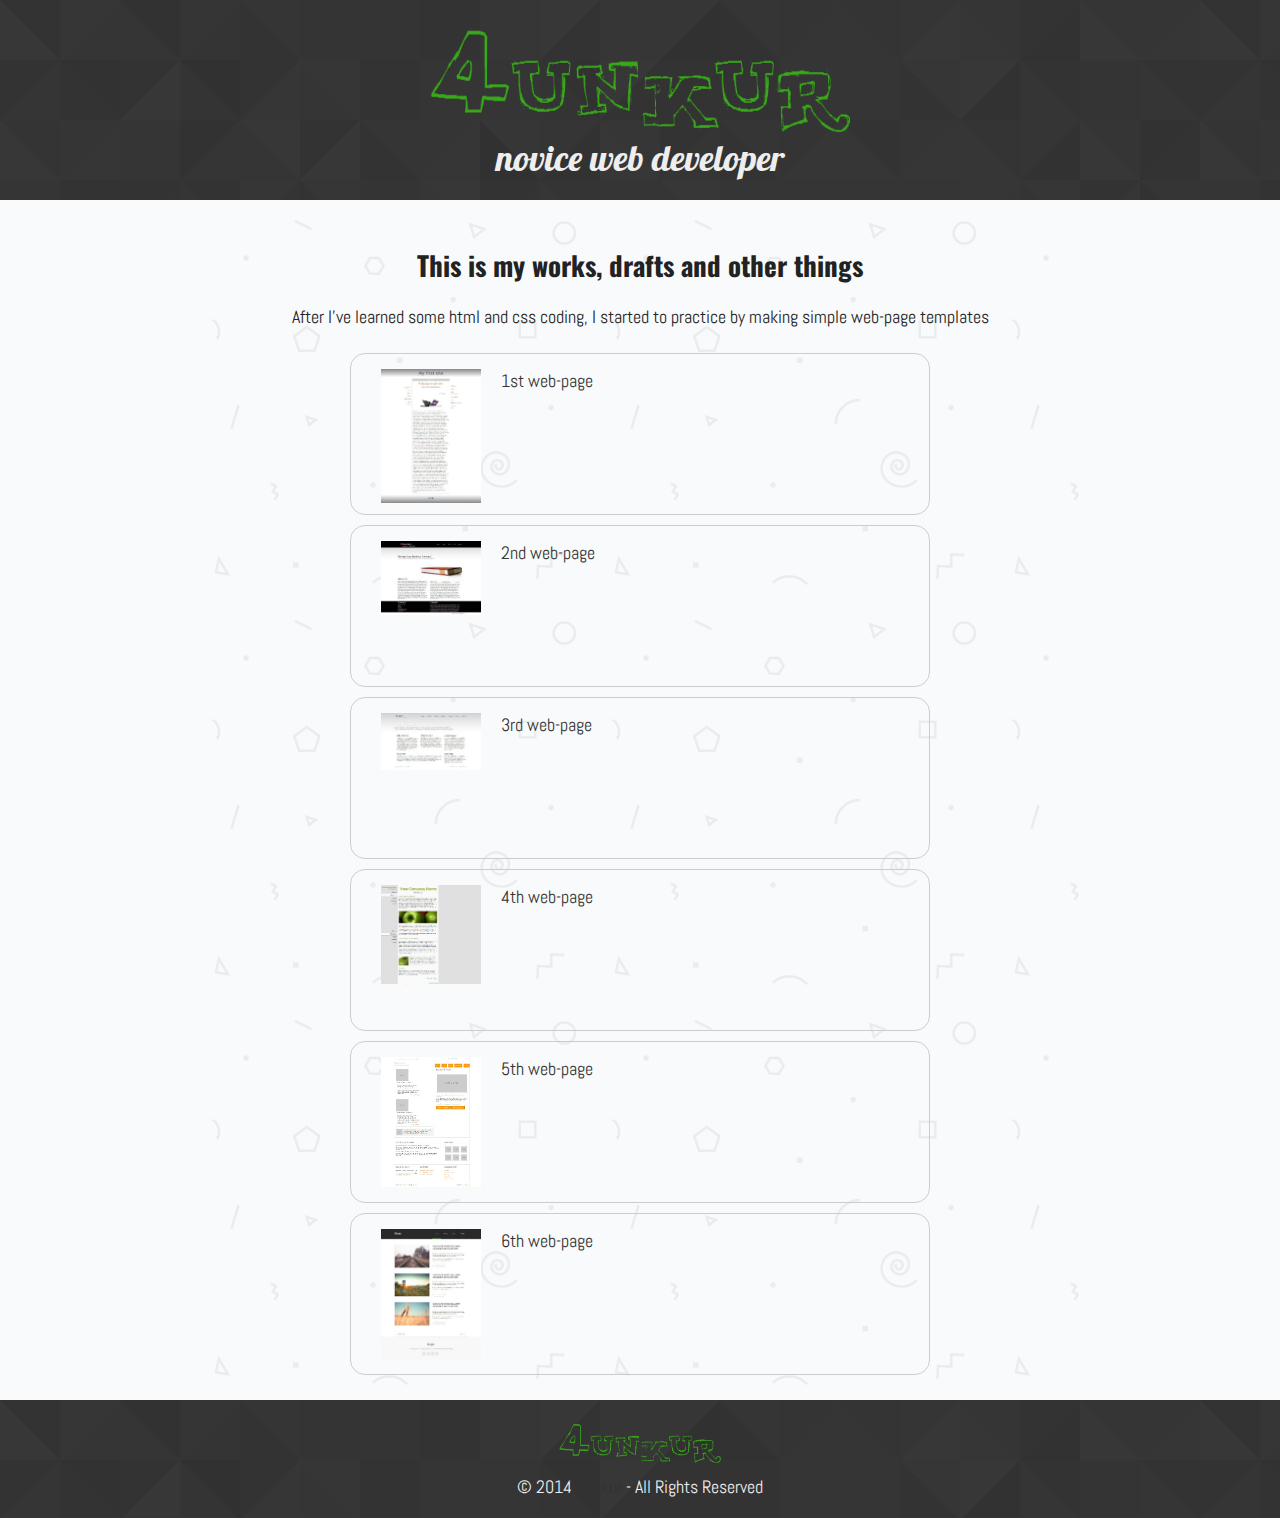
<file: index.html>
<!DOCTYPE html>
<html lang="en">
<head>
	<meta charset="UTF-8">
	<title>4unkur</title>
	<link rel="stylesheet" href="css/style.css">

	<link href='http://fonts.googleapis.com/css?family=Lobster' rel='stylesheet' type='text/css'>
	<link href='http://fonts.googleapis.com/css?family=Oswald' rel='stylesheet' type='text/css'>
	<link href='http://fonts.googleapis.com/css?family=Abel' rel='stylesheet' type='text/css'>
</head>
<body>
	
		<header>
			<a href="index.html"><img src="images/4unkur-logo.png" alt="4unkur" height="130" class="logo"></a>
			<h1 class="under-logo">novice web developer</h1>
		</header>

	<div id="wrap">	
		<h2 class="about">This is my works, drafts and other things</h2>

		<section class="html_css_psd">
			<p>After I've learned some html and css coding, I started to practice by making simple web-page templates</p>
			<ul class="list_of_works">
				<li><a href="1st-site/index.html" target="_blank"><img width="100" src="images/1st.jpg" alt="preview">1st web-page</a></li>
				<li><a href="2nd-site/index.html" target="_blank"><img width="100" src="images/2nd.jpg" alt="preview">2nd web-page</a></li>
				<li><a href="3rd-site/index.html" target="_blank"><img width="100" src="images/3rd.jpg" alt="preview">3rd web-page</a></li>
				<li><a href="4th-site/index.html" target="_blank"><img width="100" src="images/4th.jpg" alt="preview">4th web-page</a></li>
				<li><a href="5th-site/index.html" target="_blank"><img width="100" src="images/5th.jpg" alt="preview">5th web-page</a></li>
				<li><a href="6th-site/index.html" target="_blank"><img width="100" src="images/6th.jpg" alt="preview">6th web-page</a></li>
			</ul>
		</section>
	</div>
		<footer>
			<a href="index.html"><img src="images/4unkur-logo.png" alt="4unkur" height="50" class="logo"></a>

			<p class="copyright">&copy; 2014 <a href="index.html">4unkur</a> - All Rights Reserved</p>
		</footer>
	
</body>
</html>
</file>
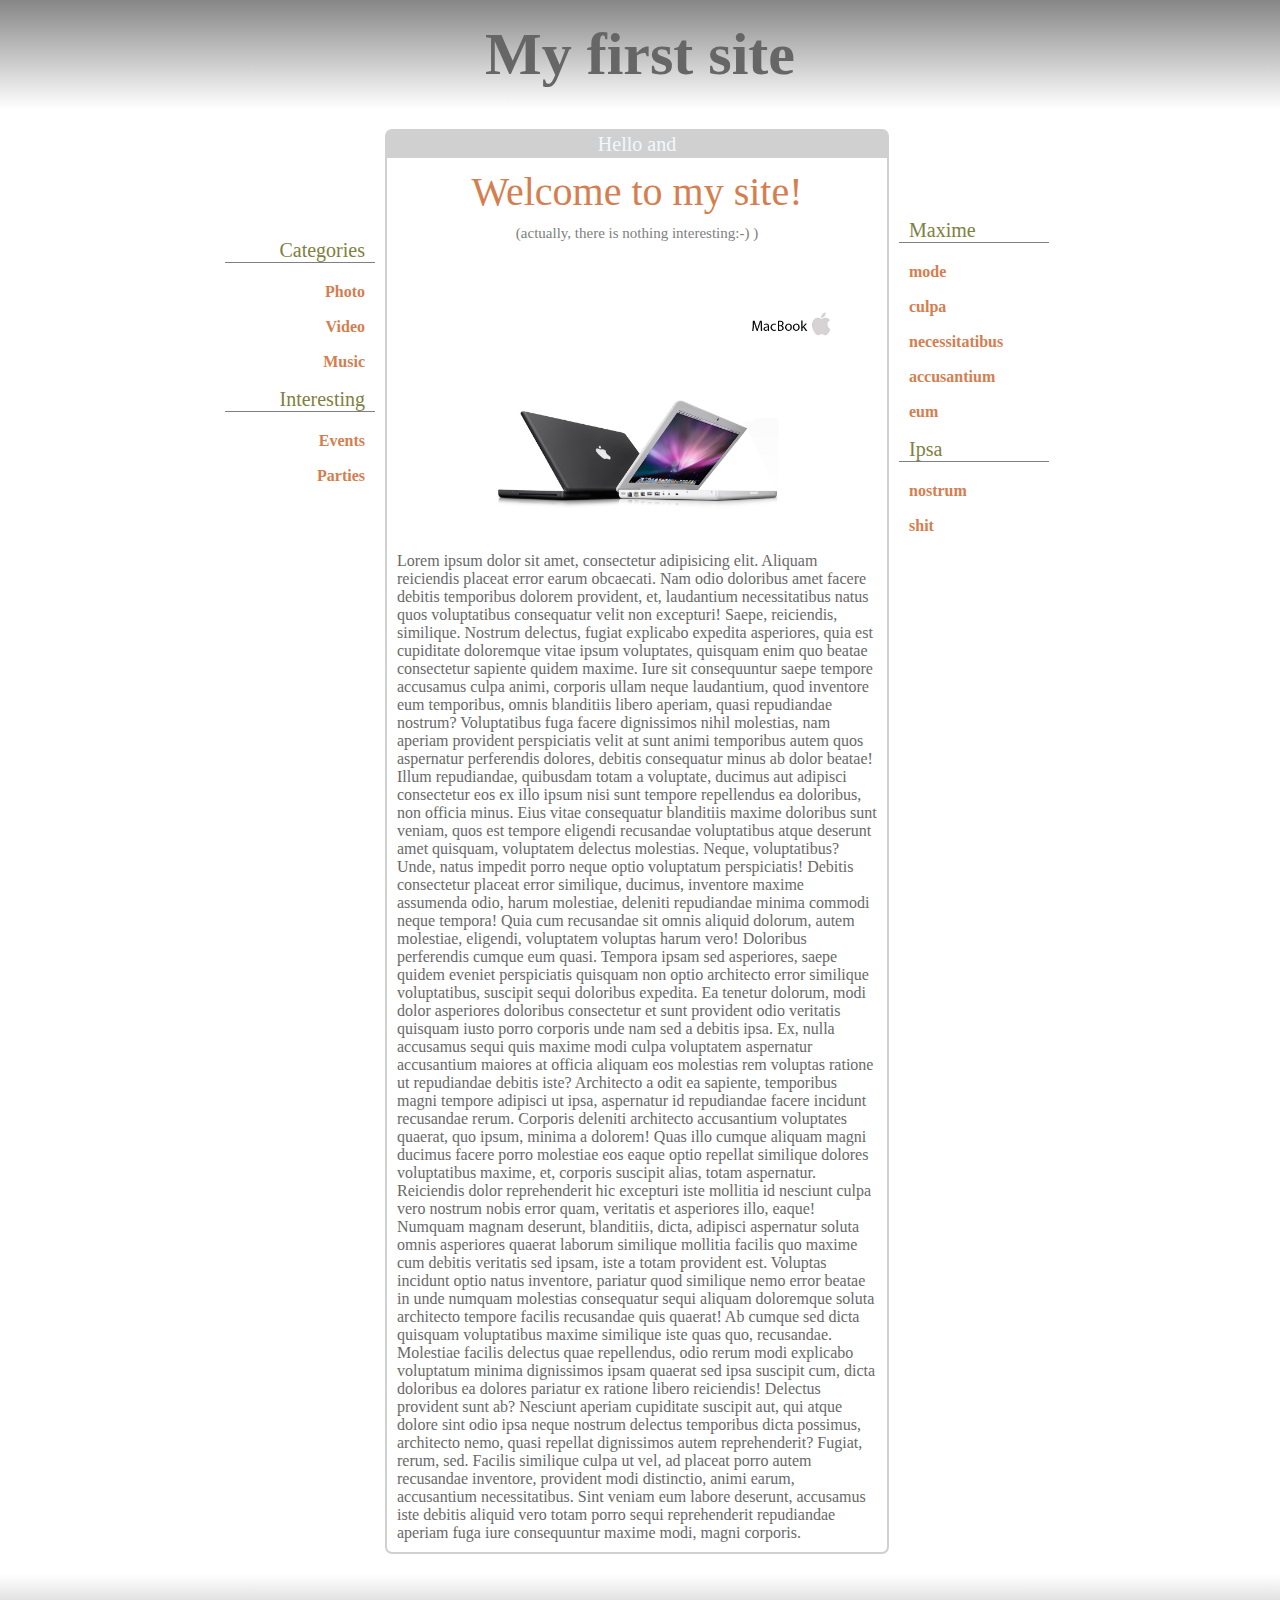
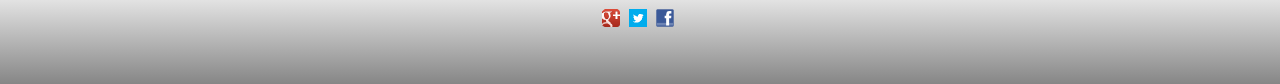
<file: 1st-site/index.html>
<!DOCTYPE html>
<html lang="en">
<head>
	<meta charset="UTF-8">
	<title>My First site</title>
	<link rel="stylesheet" href="css/style.css">
</head>
<body>
	<div class="header width">

		<div class="wrap-header">
			<div class="title">My first site</div>
		</div>
	</div>

	<div class="wrap">
		<div class="left-sidebar">
			<div class="h2 h-left">Categories</div>
			<a class="h3 h-left" href="#">Photo</a>
			<a class="h3 h-left" href="#">Video</a>
			<a class="h3 h-left" href="#">Music</a>
			<div class="h2 h-left">Interesting</div>
			<a class="h3 h-left" href="#">Events</a>
			<a class="h3 h-left" href="#">Parties</a>
		</div>
		<div class="container width">
			<div class="top-container">
				<div class="string">Hello and</div>
				<div class="h1">Welcome to my site!</div>
				<div class="grey string">(actually, there is nothing interesting:-) )</div>
			</div>
			<div class="image"></div>
			<div class="text">Lorem ipsum dolor sit amet, consectetur adipisicing elit. Aliquam reiciendis placeat error earum obcaecati. Nam odio doloribus amet facere debitis temporibus dolorem provident, et, laudantium necessitatibus natus quos voluptatibus consequatur velit non excepturi! Saepe, reiciendis, similique. Nostrum delectus, fugiat explicabo expedita asperiores, quia est cupiditate doloremque vitae ipsum voluptates, quisquam enim quo beatae consectetur sapiente quidem maxime. Iure sit consequuntur saepe tempore accusamus culpa animi, corporis ullam neque laudantium, quod inventore eum temporibus, omnis blanditiis libero aperiam, quasi repudiandae nostrum? Voluptatibus fuga facere dignissimos nihil molestias, nam aperiam provident perspiciatis velit at sunt animi temporibus autem quos aspernatur perferendis dolores, debitis consequatur minus ab dolor beatae! Illum repudiandae, quibusdam totam a voluptate, ducimus aut adipisci consectetur eos ex illo ipsum nisi sunt tempore repellendus ea doloribus, non officia minus. Eius vitae consequatur blanditiis maxime doloribus sunt veniam, quos est tempore eligendi recusandae voluptatibus atque deserunt amet quisquam, voluptatem delectus molestias. Neque, voluptatibus? Unde, natus impedit porro neque optio voluptatum perspiciatis! Debitis consectetur placeat error similique, ducimus, inventore maxime assumenda odio, harum molestiae, deleniti repudiandae minima commodi neque tempora! Quia cum recusandae sit omnis aliquid dolorum, autem molestiae, eligendi, voluptatem voluptas harum vero! Doloribus perferendis cumque eum quasi. Tempora ipsam sed asperiores, saepe quidem eveniet perspiciatis quisquam non optio architecto error similique voluptatibus, suscipit sequi doloribus expedita. Ea tenetur dolorum, modi dolor asperiores doloribus consectetur et sunt provident odio veritatis quisquam iusto porro corporis unde nam sed a debitis ipsa. Ex, nulla accusamus sequi quis maxime modi culpa voluptatem aspernatur accusantium maiores at officia aliquam eos molestias rem voluptas ratione ut repudiandae debitis iste? Architecto a odit ea sapiente, temporibus magni tempore adipisci ut ipsa, aspernatur id repudiandae facere incidunt recusandae rerum. Corporis deleniti architecto accusantium voluptates quaerat, quo ipsum, minima a dolorem! Quas illo cumque aliquam magni ducimus facere porro molestiae eos eaque optio repellat similique dolores voluptatibus maxime, et, corporis suscipit alias, totam aspernatur. Reiciendis dolor reprehenderit hic excepturi iste mollitia id nesciunt culpa vero nostrum nobis error quam, veritatis et asperiores illo, eaque! Numquam magnam deserunt, blanditiis, dicta, adipisci aspernatur soluta omnis asperiores quaerat laborum similique mollitia facilis quo maxime cum debitis veritatis sed ipsam, iste a totam provident est. Voluptas incidunt optio natus inventore, pariatur quod similique nemo error beatae in unde numquam molestias consequatur sequi aliquam doloremque soluta architecto tempore facilis recusandae quis quaerat! Ab cumque sed dicta quisquam voluptatibus maxime similique iste quas quo, recusandae. Molestiae facilis delectus quae repellendus, odio rerum modi explicabo voluptatum minima dignissimos ipsam quaerat sed ipsa suscipit cum, dicta doloribus ea dolores pariatur ex ratione libero reiciendis! Delectus provident sunt ab? Nesciunt aperiam cupiditate suscipit aut, qui atque dolore sint odio ipsa neque nostrum delectus temporibus  dicta possimus, architecto nemo, quasi repellat dignissimos autem reprehenderit? Fugiat, rerum, sed. Facilis similique culpa ut vel, ad placeat porro autem recusandae inventore, provident modi distinctio, animi earum, accusantium necessitatibus. Sint veniam eum labore deserunt, accusamus iste debitis aliquid vero totam porro sequi reprehenderit repudiandae aperiam fuga iure consequuntur maxime modi, magni corporis.</div>
		</div>
		<div class="right-sidebar">
			<div class="h2 h-left">Maxime</div>
			<a class="h3 h-right" href="#">mode</a>
			<a class="h3 h-right" href="#">culpa</a>
			<a class="h3 h-right" href="#">necessitatibus</a>
			<a class="h3 h-right" href="#">accusantium</a>
			<a class="h3 h-right" href="#">eum</a>
			<div class="h2 h-left">Ipsa</div>
			<a class="h3 h-right" href="#">nostrum</a>
			<a class="h3 h-right" href="#">shit</a>
		</div>
	</div>

	<div class="footer width">
		<div class="social">
			<a target="_blank" href="http://plus.google.com" class="gplus-18"></a>
			<a target="_blank" href="http://twitter.com" class="twitter_18"></a>
			<a target="_blank" href="http://facebook.com" class="F_icon18"></a>
		</div>
	</div>
</body>
</html>
</file>
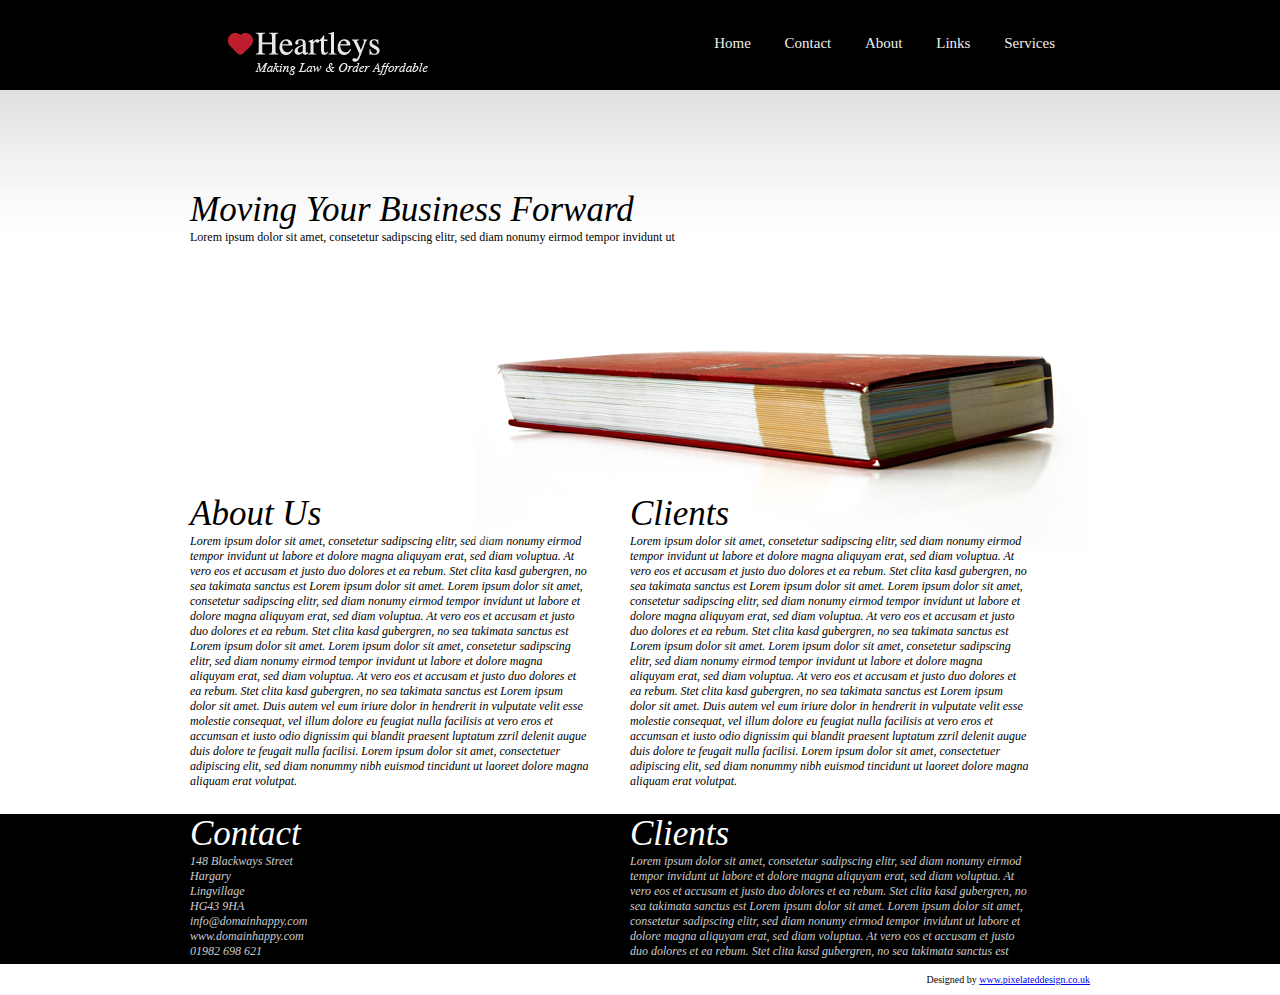
<file: 2nd-site/index.html>
<!DOCTYPE html>
<html lang="en">
<head>
	<meta charset="UTF-8">
	<title>2nd site</title>
	<link rel="stylesheet" href="css/style.css">
</head>
<body>


	<div id="header">

			<div class="wrap">
				<div class="header-left">
				</div><!-- end header-left -->
				<div class="header-right">
					<ul>
						<li><a href="#">Home</a></li>
						<li><a href="#">Contact</a></li>
						<li><a href="#">About</a></li>
						<li><a href="#">Links</a></li>
						<li><a href="#">Services</a></li>
					</ul>
				</div><!-- end  header-right -->
			</div>
			
	</div><!--end header-->
	
	
	
	<div id="container">
	
		<div class="wrap">
			<h1 class="container-title">Moving Your Business Forward</h1>
			<p class="container-under-title">Lorem ipsum dolor sit amet, consetetur sadipscing elitr, sed diam nonumy eirmod tempor invidunt ut</p>
			<div class="image">
				<img src="images/Untitled-4.png" alt="book" width="615" height="225">
			</div>
			<div class="block block-left">
				<h1>About Us</h1>
				<p>Lorem ipsum dolor sit amet, consetetur sadipscing elitr, sed diam nonumy eirmod tempor invidunt ut labore et dolore magna aliquyam erat, sed diam voluptua. At vero eos et accusam et justo duo dolores et ea rebum. Stet clita kasd gubergren, no sea takimata sanctus est Lorem ipsum dolor sit amet. Lorem ipsum dolor sit amet, consetetur sadipscing elitr, sed diam nonumy eirmod tempor invidunt ut labore et dolore magna aliquyam erat, sed diam voluptua. At vero eos et accusam et justo duo dolores et ea rebum. Stet clita kasd gubergren, no sea takimata sanctus est Lorem ipsum dolor sit amet. Lorem ipsum dolor sit amet, consetetur sadipscing elitr, sed diam nonumy eirmod tempor invidunt ut labore et dolore magna aliquyam erat, sed diam voluptua. At vero eos et accusam et justo duo dolores et ea rebum. Stet clita kasd gubergren, no sea takimata sanctus est Lorem ipsum dolor sit amet. Duis autem vel eum iriure dolor in hendrerit in vulputate velit esse molestie consequat, vel illum dolore eu feugiat nulla facilisis at vero eros et accumsan et iusto odio dignissim qui blandit praesent luptatum zzril delenit augue duis dolore te feugait nulla facilisi. Lorem ipsum dolor sit amet, consectetuer adipiscing elit, sed diam nonummy nibh euismod tincidunt ut laoreet dolore magna aliquam erat volutpat.</p>
			</div><!-- end block-left -->
			<div class="block block-right">
				<h1>Clients</h1>
				<p>Lorem ipsum dolor sit amet, consetetur sadipscing elitr, sed diam nonumy eirmod tempor invidunt ut labore et dolore magna aliquyam erat, sed diam voluptua. At vero eos et accusam et justo duo dolores et ea rebum. Stet clita kasd gubergren, no sea takimata sanctus est Lorem ipsum dolor sit amet. Lorem ipsum dolor sit amet, consetetur sadipscing elitr, sed diam nonumy eirmod tempor invidunt ut labore et dolore magna aliquyam erat, sed diam voluptua. At vero eos et accusam et justo duo dolores et ea rebum. Stet clita kasd gubergren, no sea takimata sanctus est Lorem ipsum dolor sit amet. Lorem ipsum dolor sit amet, consetetur sadipscing elitr, sed diam nonumy eirmod tempor invidunt ut labore et dolore magna aliquyam erat, sed diam voluptua. At vero eos et accusam et justo duo dolores et ea rebum. Stet clita kasd gubergren, no sea takimata sanctus est Lorem ipsum dolor sit amet. Duis autem vel eum iriure dolor in hendrerit in vulputate velit esse molestie consequat, vel illum dolore eu feugiat nulla facilisis at vero eros et accumsan et iusto odio dignissim qui blandit praesent luptatum zzril delenit augue duis dolore te feugait nulla facilisi. Lorem ipsum dolor sit amet, consectetuer adipiscing elit, sed diam nonummy nibh euismod tincidunt ut laoreet dolore magna aliquam erat volutpat.</p>
			</div><!-- end block-right -->
		</div>
	
	</div><!-- end  container -->
	
	
	
	<div id="footer">
	
		<div class="wrap">
			<div class="block block-left">
				<h1>Contact</h1>
				<p>148 Blackways Street<br>
				Hargary<br>
				Lingvillage<br>
				HG43 9HA <br>
				info@domainhappy.com<br>
				www.domainhappy.com<br>
				01982 698 621
				</p>
			</div>
			<div  class="block block-right">
				<h1>Clients</h1>
				<p>Lorem ipsum dolor sit amet, consetetur sadipscing elitr, sed diam nonumy eirmod tempor invidunt ut labore et dolore magna aliquyam erat, sed diam voluptua. At vero eos et accusam et justo duo dolores et ea rebum. Stet clita kasd gubergren, no sea takimata sanctus est Lorem ipsum dolor sit amet. Lorem ipsum dolor sit amet, consetetur sadipscing elitr, sed diam nonumy eirmod tempor invidunt ut labore et dolore magna aliquyam erat, sed diam voluptua. At vero eos et accusam et justo duo dolores et ea rebum. Stet clita kasd gubergren, no sea takimata sanctus est</p>
			</div>
		
		</div>
	
	</div><!-- end  footer -->
	<div class="author wrap">
			Designed by <a href="http://www.pixelateddesign.co.uk">www.pixelateddesign.co.uk</a>
		</div>


</body>
</html>
</file>
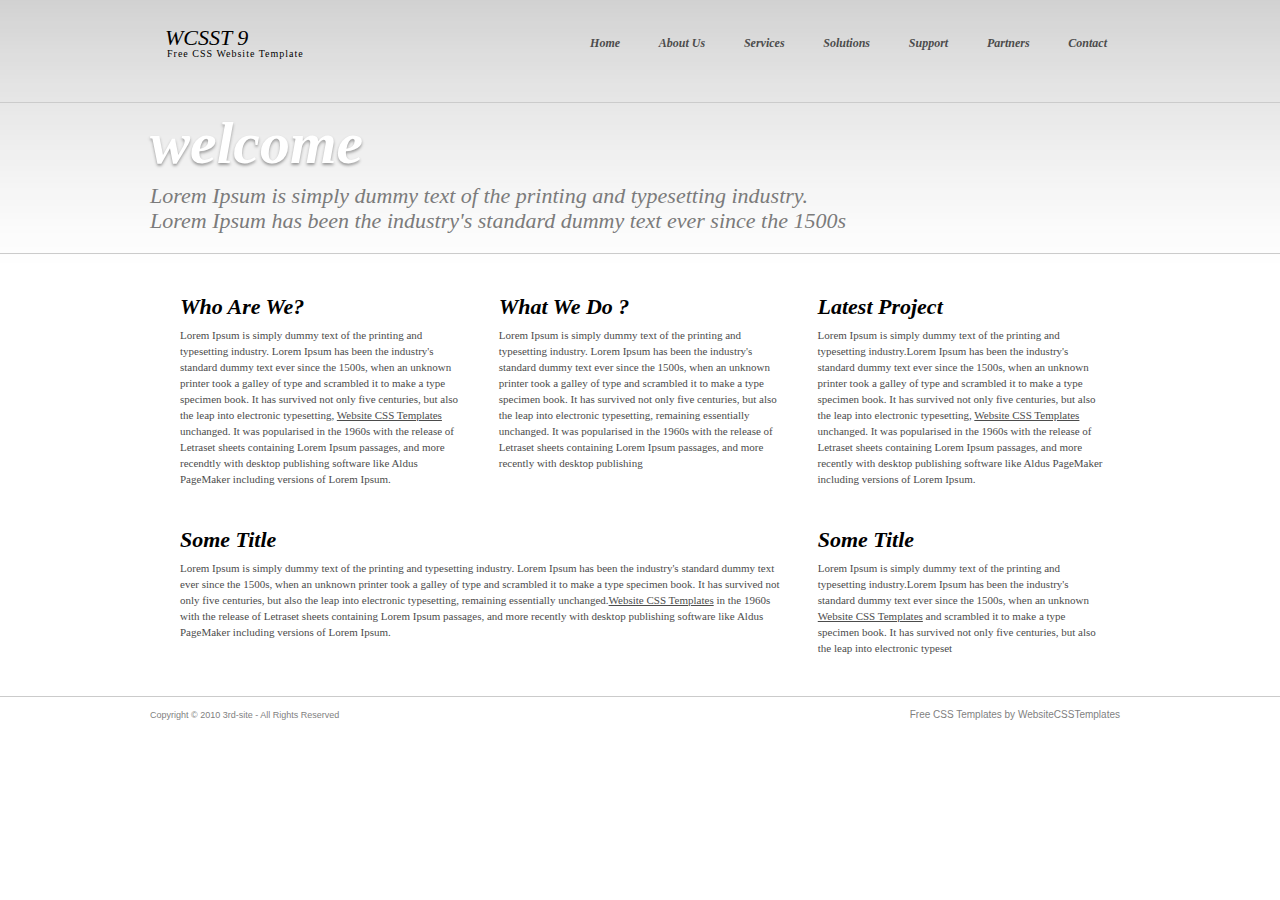
<file: 3rd-site/index.html>
<!DOCTYPE html>
<html lang="en">
<head>
	<meta charset="UTF-8">
	<title>3rd site</title>
	<link rel="stylesheet" href="css/style.css">
</head>
<body id="main">
	
		<header>
			<div class="wrap">
				<div class="logo">
					<h3><a href="index.html">WCSST 9</a></h3>
					<p>Free CSS Website Template
						</p>
				</div>
				<nav>
					<a href="index.html">Home</a>
					<a href="#">About Us</a>
					<a href="#">Services</a>
					<a href="#">Solutions</a>
					<a href="#">Support</a>
					<a href="#">Partners</a>
					<a href="#">Contact</a>
				</nav>
			</div>
		</header>
		
		
		<div class="heading">
			<div class="wrap">
				<h1>welcome</h1>
				<p>Lorem Ipsum is simply dummy text of the printing and typesetting industry. </p>
				<p>Lorem Ipsum has been the industry's standard dummy text ever since the 1500s</p>
			</div>
		</div>
		
		<div class="container">
			<div class="wrap">
				<section class="col col1">
					<h2>Who Are We?
						</h2>
					<p>Lorem Ipsum is simply dummy text of the printing and typesetting industry. Lorem Ipsum has been the industry's standard dummy text ever since the 1500s, when an unknown printer took a galley of type and scrambled it to make a type specimen book. It has survived not only five centuries, but also the leap into electronic typesetting, <a href="#">Website CSS Templates</a> unchanged. It was popularised in the 1960s with the release of Letraset sheets containing Lorem Ipsum passages, and more recendtly with desktop publishing software like Aldus PageMaker including versions of Lorem Ipsum.
						</p>
				</section>
				<section class="col col2">
					<h2>What We Do ?
						</h2>
					<p>Lorem Ipsum is simply dummy text of the printing and typesetting industry. Lorem Ipsum has been the industry's standard dummy text ever since the 1500s, when an unknown printer took a galley of type and scrambled it to make a type specimen book. It has survived not only five centuries, but also the leap into electronic typesetting, remaining essentially unchanged. It was popularised in the 1960s with the release of Letraset sheets containing Lorem Ipsum passages, and more recently with desktop publishing
						</p>
				</section>
				<section class="col col3">
					<h2>Latest Project</h2>
					<p>Lorem Ipsum is simply dummy text of the printing and typesetting industry.Lorem Ipsum has been the industry's standard dummy text ever since the 1500s, when an unknown printer took a galley of type and scrambled it to make a type specimen book. It has survived not only five centuries, but also the leap into electronic typesetting, <a href="#">Website CSS Templates</a> unchanged. It was popularised in the 1960s with the release of Letraset sheets containing Lorem Ipsum passages, and more recently with desktop publishing software like Aldus PageMaker including versions of Lorem Ipsum.</p>
				</section>
				<section class="col col4">
					<h2>Some Title</h2>
					<p>Lorem Ipsum is simply dummy text of the printing and typesetting industry. Lorem Ipsum has been the industry's standard dummy text ever since the 1500s, when an unknown printer took a galley of type and scrambled it to make a type specimen book. It has survived not only five centuries, but also the leap into electronic typesetting, remaining essentially unchanged.<a href="#">Website CSS Templates</a> in the 1960s with the release of Letraset sheets containing Lorem Ipsum passages, and more recently with desktop publishing software like Aldus PageMaker including versions of Lorem Ipsum.
						</p>
				</section>
				<section class="col col5">
					<h2>Some Title
						</h2>
					<p>Lorem Ipsum is simply dummy text of the printing and typesetting industry.Lorem Ipsum has been the industry's standard dummy text ever since the 1500s, when an unknown <a href="#">Website CSS Templates</a> and scrambled it to make a type specimen book. It has survived not only five centuries, but also the leap into electronic typeset
						</p>
				</section>
			</div>
		</div>
		<!-- end container -->
		
		<footer>
			<div class="wrap">
				<p class="copyright">Copyright © 2010 <a href="index.html">3rd-site</a> - All Rights Reserved</p>
				<p><a href="http://www.free-css.com/">Free CSS Templates</a> by <a href="http://www.websitecsstemplates.com/">WebsiteCSSTemplates</a></p>
			</div>
		</footer>
</body>
</html>
</file>
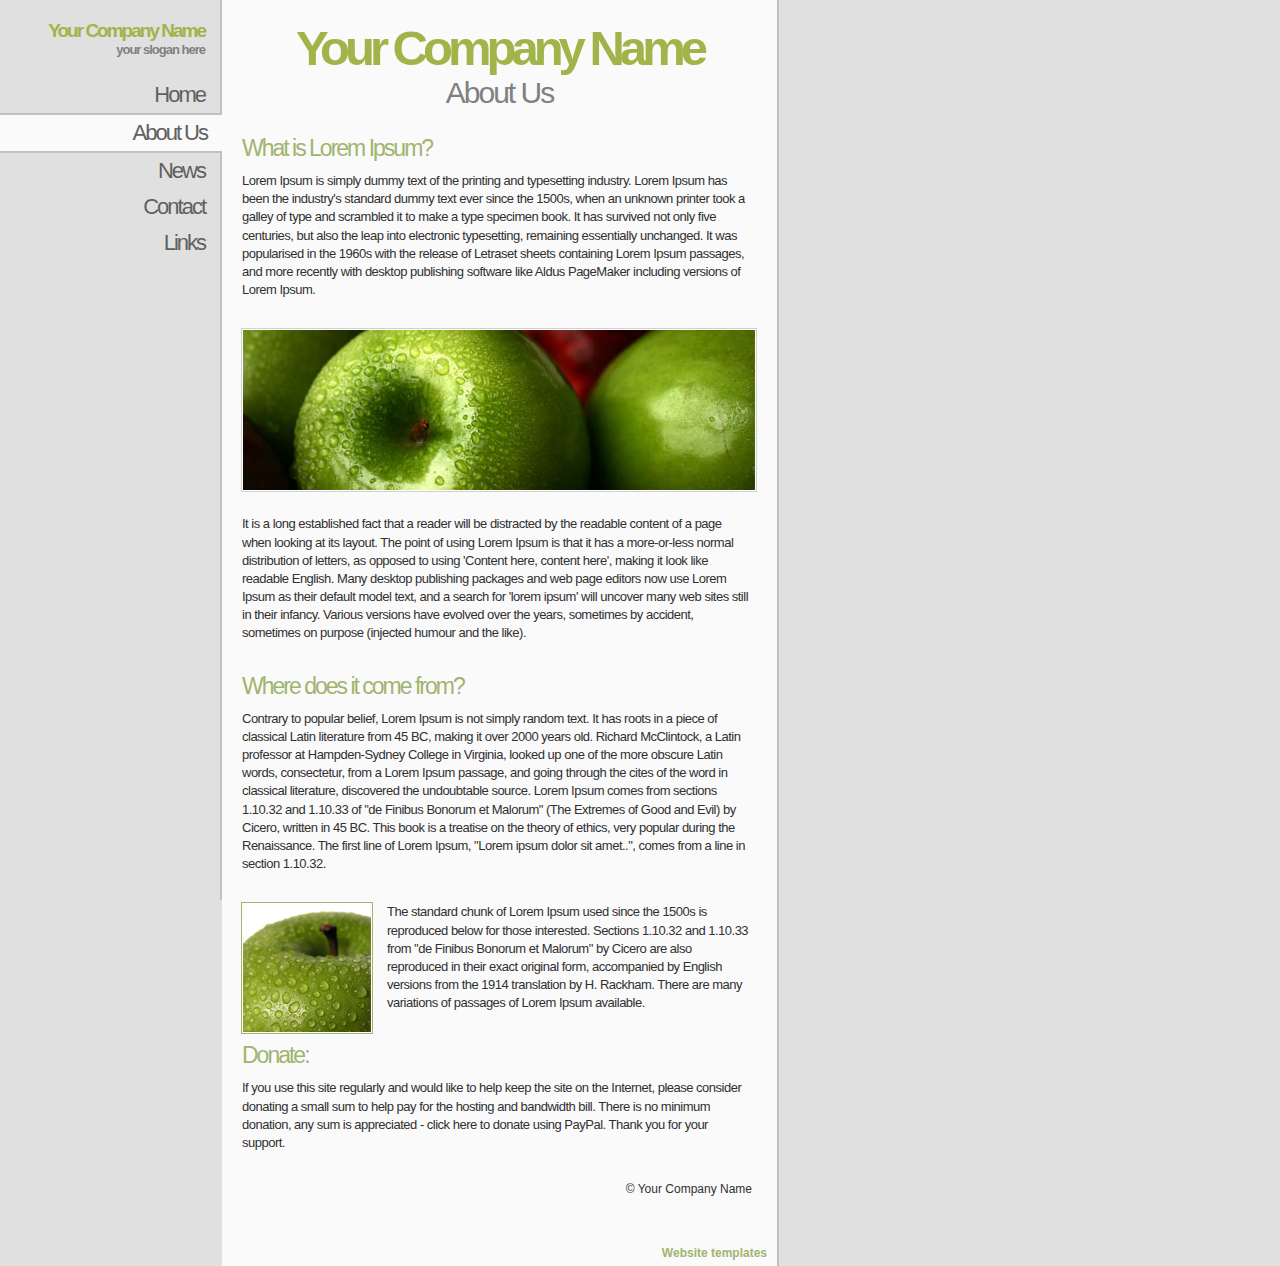
<file: 4th-site/index.html>
<!DOCTYPE html>
<html lang="en">
<head>
	<meta charset="UTF-8">
	<title>4th-site</title>
	<link rel="stylesheet" href="css/style.css">
</head>
<body>
	<aside class="menu">
		<h1 class="company-name">Your Company Name</h1>
		<h2 class="slogan">your slogan here</h2>
		<nav>
			<a href="index.html">home</a>
			<a class="active" href="#">about us</a>
			<a href="#">news</a>
			<a href="#">contact</a>
			<a href="#">links</a>
		</nav>
	</aside>

	<main>
		<h1 class="main-heading">Your Company Name</h1>
		<h2 class="under-heading">About Us</h2>


		<h3 class="text-title">What is Lorem Ipsum?</h3>
		<p class="text">Lorem Ipsum is simply dummy text of the printing and typesetting industry. Lorem Ipsum has been the industry's standard dummy text ever since the 1500s, when an unknown printer took a galley of type and scrambled it to make a type specimen book. It has survived not only five centuries, but also the leap into electronic typesetting, remaining essentially unchanged. It was popularised in the 1960s with the release of Letraset sheets containing Lorem Ipsum passages, and more recently with desktop publishing software like Aldus PageMaker including versions of Lorem Ipsum.</p><img src="images/example.jpg" alt="apples" width="512" height="160">
		<p class="text">It is a long established fact that a reader will be distracted by the readable content of a page when looking at its layout. The point of using Lorem Ipsum is that it has a more-or-less normal distribution of letters, as opposed to using 'Content here, content here', making it look like readable English. Many desktop publishing packages and web page editors now use Lorem Ipsum as their default model text, and a search for 'lorem ipsum' will uncover many web sites still in their infancy. Various versions have evolved over the years, sometimes by accident, sometimes on purpose (injected humour and the like).</p>
		<h3 class="text-title">Where does it come from?
</h3>
		<p class="text">Contrary to popular belief, Lorem Ipsum is not simply random text. It has roots in a piece of classical Latin literature from 45 BC, making it over 2000 years old. Richard McClintock, a Latin professor at Hampden-Sydney College in Virginia, looked up one of the more obscure Latin words, consectetur, from a Lorem Ipsum passage, and going through the cites of the word in classical literature, discovered the undoubtable source. Lorem Ipsum comes from sections 1.10.32 and 1.10.33 of "de Finibus Bonorum et Malorum" (The Extremes of Good and Evil) by Cicero, written in 45 BC. This book is a treatise on the theory of ethics, very popular during the Renaissance. The first line of Lorem Ipsum, "Lorem ipsum dolor sit amet..", comes from a line in section 1.10.32.

</p><a href="index.html"><img src="images/example-small.png" alt="an apple" width="128" height="128"></a>
		<p class="text text-leftfloat">The standard chunk of Lorem Ipsum used since the 1500s is reproduced below for those interested. Sections 1.10.32 and 1.10.33 from "de Finibus Bonorum et Malorum" by Cicero are also reproduced in their exact original form, accompanied by English versions from the 1914 translation by H. Rackham. There are many variations of passages of Lorem Ipsum available.

</p>
		<h3 class="text-title">Donate:
</h3>
		<p class="text">If you use this site regularly and would like to help keep the site on the Internet, please consider donating a small sum to help pay for the hosting and bandwidth bill. There is no minimum donation, any sum is appreciated - click here to donate using PayPal. Thank you for your support.

</p>


		<p class="copyright">&copy; Your Company Name</p>
		<p class="link"><a href="http://www.dreamtemplate.com/">Website templates</a></p>
	</main>
</body>
</html>
</file>
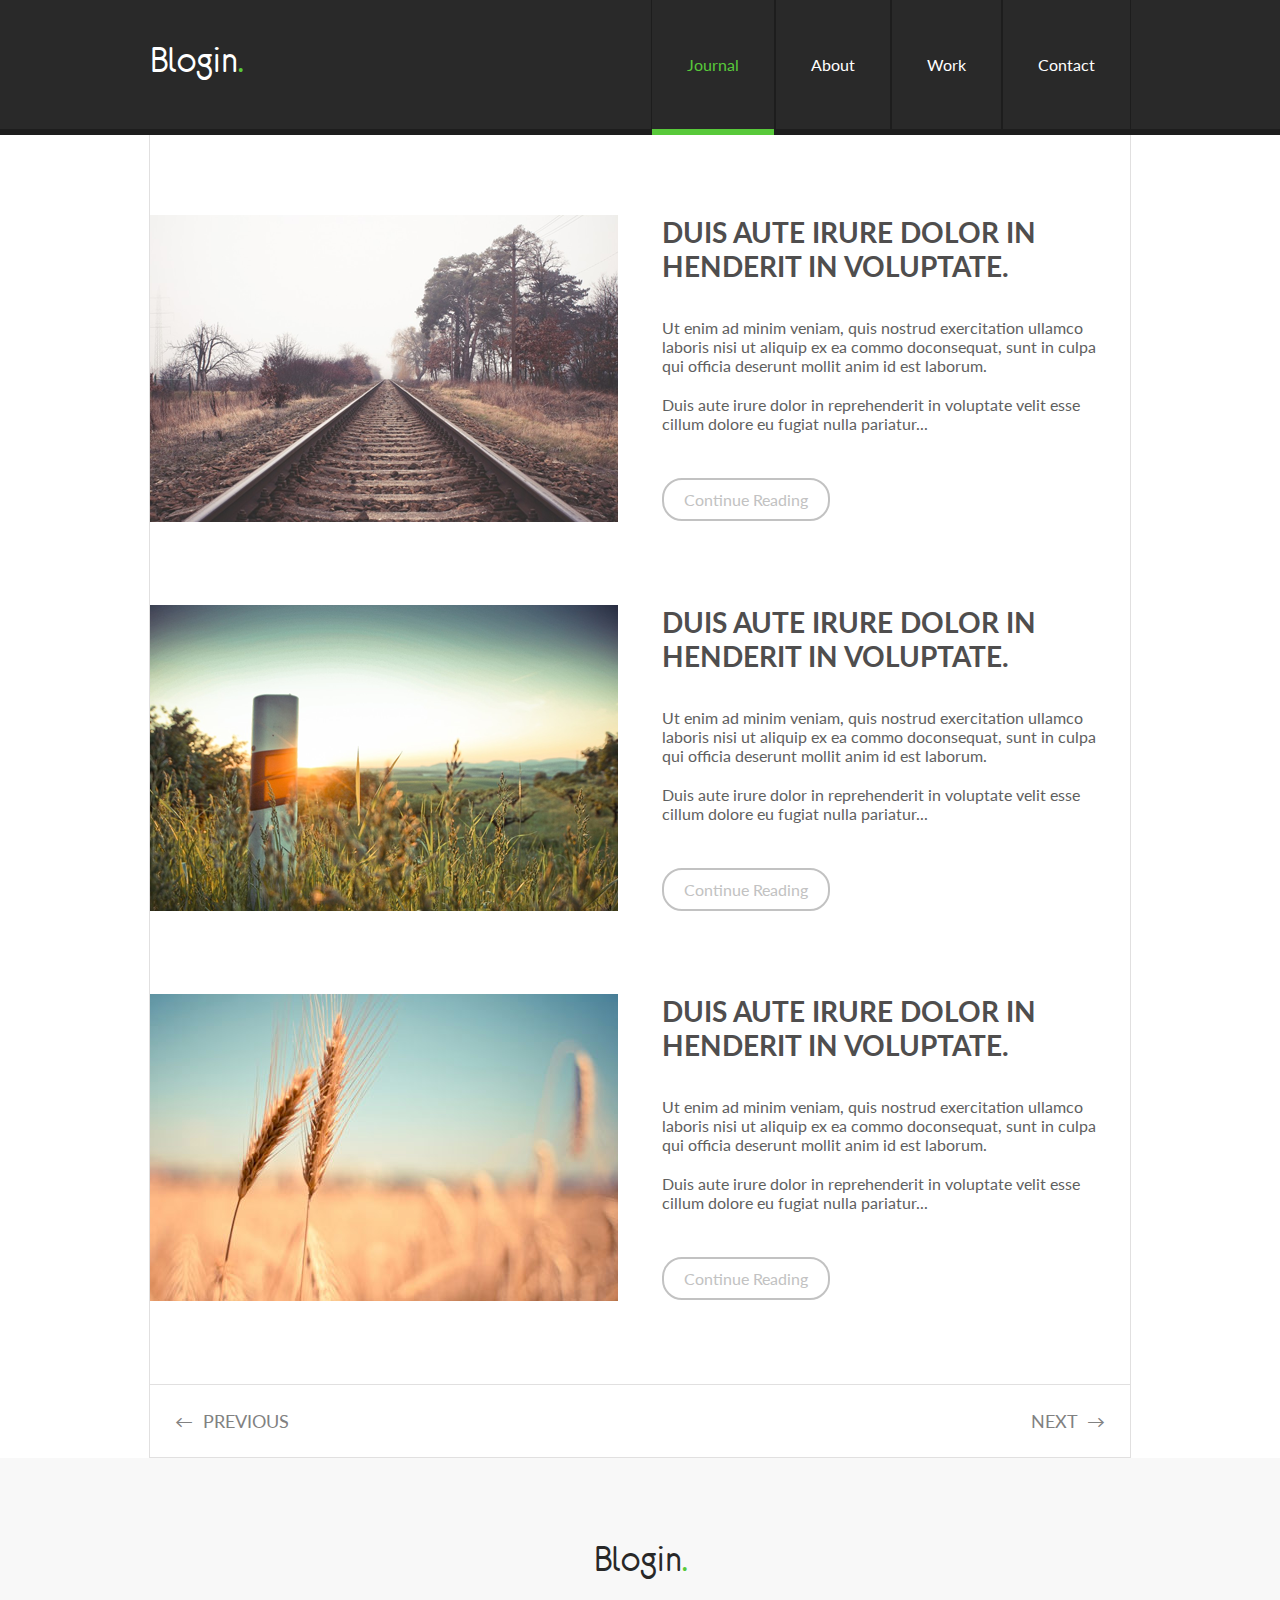
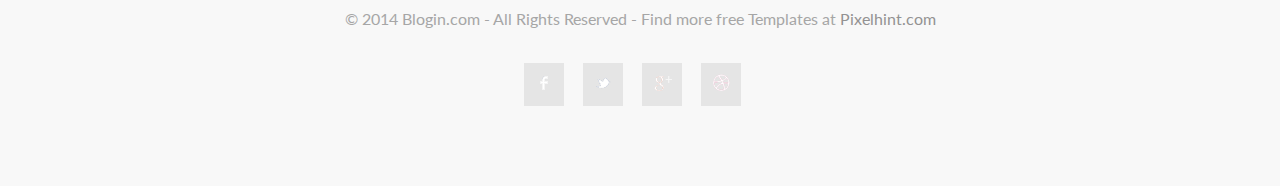
<file: 6th-site/index.html>
<!DOCTYPE html>
<html lang="en">
<head>
	<meta charset="UTF-8">
	<title>6th-site</title>
	<link rel="stylesheet" href="css/main.css">
	<link href='http://fonts.googleapis.com/css?family=Lato' rel='stylesheet' type='text/css'>
</head>
<body>
	<header>
		
		<div class="wrap">
			<h1 class="logo header-logo"><a href="index.html">blogin</a><span class="green">.</span></h1>

			<nav class="menu">
				<ul>
					<li><a href="index.html" class="nav-button current-page green">journal</a></li>
					<li><a href="#" class="nav-button">about</a></li>
					<li><a href="#" class="nav-button">work</a></li>
					<li><a href="#" class="nav-button">contact</a></li>
				</ul>
			</nav>
		</div>

	</header>



	<main>
		
		<section class="post">
			<img src="images/post-image1.png" alt="picture" width="468" height="307">
			<article>
				<h2 class="heading">duis aute irure dolor in 
henderit in voluptate.</h2>
				<p class="text">Ut enim ad minim veniam, quis nostrud exercitation ullamco laboris nisi ut aliquip ex ea commo doconsequat, sunt in culpa qui officia deserunt mollit anim id est laborum.</p>
				<p class="text">Duis aute irure dolor in reprehenderit in voluptate velit esse cillum dolore eu fugiat nulla pariatur...</p>
				<a href="#" class="readmore green">continue reading <span class="arrow">&nbsp;&#8594;</span></a>
			</article>
		</section>
		<section class="post">
			<img src="images/post-image2.png" alt="picture" width="468" height="306">
			<article>
				<h2 class="heading">duis aute irure dolor in 
henderit in voluptate.</h2>
				<p class="text">Ut enim ad minim veniam, quis nostrud exercitation ullamco laboris nisi ut aliquip ex ea commo doconsequat, sunt in culpa qui officia deserunt mollit anim id est laborum.</p>
				<p class="text">Duis aute irure dolor in reprehenderit in voluptate velit esse cillum dolore eu fugiat nulla pariatur...</p>
				<a href="#" class="readmore green">continue reading <span class="arrow">&nbsp;&#8594;</span></a>
			</article>
		</section>
		<section class="post">
			<img src="images/post-image3.jpg" alt="picture" width="468" height="307">
			<article>
				<h2 class="heading">duis aute irure dolor in 
henderit in voluptate.</h2>
				<p class="text">Ut enim ad minim veniam, quis nostrud exercitation ullamco laboris nisi ut aliquip ex ea commo doconsequat, sunt in culpa qui officia deserunt mollit anim id est laborum.</p>
				<p class="text">Duis aute irure dolor in reprehenderit in voluptate velit esse cillum dolore eu fugiat nulla pariatur...</p>
				<a href="#" class="readmore green">continue reading <span class="arrow">&nbsp;&#8594;</span></a>
			</article>
		</section>

		<nav class="pages-nav">
			<a class="prev" href="#">&#8592; &nbsp;previous</a>
			<a class="next" href="#">next &nbsp;&#8594;</a>
		</nav>

	</main>


	<footer>
		
		<div class="wrap">
			<h1 class="logo footer-logo"><a href="index.html">blogin</a><span class="green">.</span></h1>
			<p class="copyright">&copy; 2014 <a href="index.html" class="blogin">Blogin.com</a> - All Rights Reserved - Find more free Templates at <a href="http://Pixelhint.com" class="advert">Pixelhint.com</a></p>
			<div class="social">
				<div class="social-face"><a href="http://facebook.com"><img src="images/social-faceb.png" alt="facebook" height="40" width="40"></a></div>

				<div class="social-twit"><a href="http://twitter.com" height="40" width="40"><img src="images/social-twitter.png" alt="twitter"></a></div>

				<div class="social-gplus"><a href="http://plus.google.com" height="40" width="40"><img src="images/social-gplus.png" alt="gplus"></a></div>

				<div class="social-globe"><a href="#" height="40" width="40"><img src="images/social-glob.png" alt="someglobe"></a></div>
			</div>
		</div>

	</footer>
</body>
</html>
</file>
<file: 1st-site/css/style.css>
body {
	padding: 0;
	margin: 0;
}

.width {
	width: 500px;
	margin: 0 auto;
	padding: 20px;
}
.header {
	/*outline: 1px solid #F11A81;*/
	text-align: center;
	background: linear-gradient(to bottom, #868686, #fff);
	width: auto;
}




.wrap-header {
	min-width: 930px;
}






.wrap {

	width: 900px;
	margin: 0 auto;
	padding: 20px 30px;
	/*outline: 1px solid #000;*/
}
.wrap:after {
	content: '';
	display: table;
	clear: both;
}
.header .title {
	font-size: 60px;
	font-family: "Trebuchet MS" sans-serif;
	color: #666;
	font-weight: bold;
}
.left-sidebar {
	float: left;
	width: 150px;
	margin: 100px 10px 0 35px;
	/*outline: 1px solid #fac34c;*/
	text-align: right;
}
.h2 {
	font-family: Georgia serif;
	font-size: 20px;
	text-decoration: none;
	color: #808040;
	display: block;
	padding: 10px 10px 0 10px;
	margin-bottom: 10px;
	border-bottom:  1px solid grey;
}
.h3 {
	font-family: Georgia serif;
	font-size: 16px;
	font-weight: bold;
	text-decoration: none;
	color: #D57E4F;
	display: block;
	padding: 10px 10px 7px 10px;
}
.container {
	color: #696969;
	padding: 0;
	font-family: "Calibri";	
	float:left;
	border: 2px solid #D0D0D0;
	border-radius: 7px;
	/*outline: 1px solid #fac34c;*/
}
.container .top-container .string{
	background: #D0D0D0;
	color: #F0F8FF;
	font-family: "Palatino Linotype" serif;
	font-size: 20px;
	padding: 2px;
	text-align: center;
	border-top-left-radius: 4px;
	border-top-right-radius: 4px;
}
.container .top-container .h1 {
	font-family: Georgia serif;
	font-size: 40px;
	color: #D57E4F;
	text-align: center;
	padding: 10px;
}
.container .top-container .grey {
	background: none;
	color: grey;
	font-size:  15px;
	padding: 0;
}
.container .image {
	width: 500px;
	height: 300px;
	background: #fff url('../images/mac.jpg') no-repeat 10px 0;
	background-size: 110%;
	/*outline: 1px solid black;*/
}
.container .text {
	padding: 10px;
}
.right-sidebar {
	float: left;
	width: 150px;
	margin: 80px 0 0 10px;
	/*outline: 1px solid #fac34c;*/
	text-align: left;
}
.footer {
	/*outline: 1px solid #F11A81;*/
	text-align: center;
	background: linear-gradient(to top, #868686, #fff);
	width: auto;
	height: 70px;
}
.social {
	width: 100px;
	height: 25px;
	/*outline: 1px solid #ccc;*/
	margin:  15px auto;
	padding: 0;
}


.gplus-18, .twitter_18, .F_icon18{
	background: url('../images/sprites.png') no-repeat;
	display: inline-block;
	margin-right: 5px;
}

.gplus-18{
	background-position: -19px 0;
	width: 18px;
	height: 18px;
}

.twitter_18{
	background-position: 0 0;
	width: 18px;
	height: 18px;
}

.F_icon18{
	background-position: -38px 0;
	width: 18px;
	height: 18px;
}
a:hover {
	color: #666;
}
</file>
<file: 2nd-site/css/style.css>
body {
	margin:0px;
	padding:0px;
	/*background-attachment: scroll;*/
	background-image: url(../images/background.jpg);
	background-repeat: repeat-x;
	background-position: left top;
	min-width: 900px;
}
.wrap {
	width: 900px;
	margin: 0 auto;
}
#header {
	color: #eee;
	background-color: #000;
	height: 90px
}
#header .header-left {
	background: url('../images/logo.gif') no-repeat 0 0;
	/*outline: 1px solid #fff;*/
	height: 75px;
	width:255px;
	display: inline-block;
	margin-left: 10px;	
	margin-top: 15px;
	padding: 0;
}
#header .header-left h2 {
	font-size: 35px;
	font-weight: normal;
	padding: 0;
	margin: 0;
}
#header .header-left p {
	font-style: italic;
	font-size: 13px;
	padding: 0;
	margin: 0;
}
#header .header-right {
	float: right;
	margin-top: 15px;
}
#header .header-right ul {
	list-style-type: none;
	font-family: calibri, serif;
	font-size: 15px;
	margin-right: 20px;
	margin-top: 20px;
}
#header .header-right ul li {
	display: inline;
	padding: 15px 5px;
}
#header .header-right ul li a {
	text-decoration: none;
	color: inherit;
	display: inline-block;
	padding: 0 10px;
}
#header .header-right ul li :hover {
	background-color: #555;
}
#header:after {
	content: '';
	display: table;
	clear: both;
}

#container {
	font-style: italic;
	margin: 0;
	padding-top: 100px;
	/*outline: 1px solid red;*/
}
#container h1,
#footer h1 {
	font-weight: normal;
	font-size: 35px;
	margin-bottom: 0;
}
#container .container-title {
	margin-top: 0px;
	text-align: left;
	/*outline: 1px solid #000;*/
}
#container .container-under-title {
	margin: 0;
	font-style: normal;
	font-size: 12px;
	/*outline: 1px solid #000;*/
}
#container img {
	/*outline: 1px solid #000;*/
	margin-bottom: -105px;
}
#container .image {
	text-align: right;
	padding-top: 105px;
	/*outline: 1px solid #000;*/
}
.block {
	font-size: 12px;
	width: 400px;
}
.block-left {
	float: left;
	margin-right: 40px;
}
.block-right {
	float: left;
	position: relative;
}

#container .block h1 {
	padding: 0;
	margin: 20px 0 0 0;
}
#container .block p {
	margin: 0;
}
#container:after {
	content: '';
	display: table;
	clear: both;
}
#footer {
	background-color: #000;
	color: #ccc;
	/*outline: 1px solid #000;*/
	font-style: italic;
	margin-top: 25px;
	padding: 0 0 5px 0;
}
#footer h1 {
	color: #fff;
}
#footer h1,
#footer p {
	font-weight: normal;
	padding: 0;
	margin: 0;
}
#footer div:after {
	content: '';
	display: table;
	clear: both;
}
.author {
	text-align: right;
	font-size: 10px;
	/*outline: 1px solid #333;*/
	padding: 10px 0;
}
</file>
<file: css/style.css>
/**************reset************/
body, h1, h2, h3, h4, h5, h6, p, div, article, aside, main, section, ul {
	margin: 0;
	padding: 0;
}

body {
	background: #F9FAFB;
	color: #222;
	font-family: 'Abel', sans-serif;
	font-size: 18px;
	text-align: center;

}
#wrap {
	background: #eee url(../images/geometry2.png);
	margin: auto;
	max-width: 900px;
}
header {
	background: #292929 url(../images/footer_lodyas.png);
	padding: 20px;
}

	.under-logo {
		color: #eee;
		font-family: 'Lobster', cursive;
		font-weight: normal;
		margin-top: -20px;
	}
	.about {
		font-family: 'Oswald', sans-serif;
		padding-bottom: 20px;
		padding-top: 45px;
	}


.list_of_works {
	list-style: none;
	padding: 15px 150px;
	text-align: left;
}
	a {
		color: #333;
		text-decoration: none;
	}
	a:hover {
		color: #F92672;
	}
	a:active {
		text-decoration: underline;
	}
	a:visited {
		color: #8A25C0;
	}

	.list_of_works li a img {
		float: left;
		margin-right: 20px;
	}

	.list_of_works li {
		border-radius: 15px;
		border: 1px solid #ccc;
		height: 130px;
		margin: 10px;
		padding: 15px 30px;
	}

footer {
	background: #292929 url(../images/footer_lodyas.png);
	padding: 20px;
}
	.copyright {
		color: #eee;
	}
/*www.subtlepatterns.com*/
</file>
<file: 3rd-site/css/style.css>
/* reset */
body, h1, h2, h3, h4, h5, h6, p, div, section, nav, header, footer {
	padding: 0;
	margin: 0;
}

body#main {
	font-size:11px;
	line-height:16px;
	font-family:Georgia, serif;
	background-color: #fff;
	background-image:  url('../images/body-bg.gif');
	background-position: left top;
	background-repeat: repeat-x;
}
div.wrap {
	width: 980px;
	margin: 0 auto;
}

			/*header*/
header {
	padding: 30px 0 40px 0;
	border-bottom: 1px solid #CBCBCB;
}	
	header .logo {
		display: inline-block;
		margin-left: 15px;
		/*outline: 1px solid #111;*/
	}

		header .logo h3 {
			font-family: Georgia, serif;
			font-size: 22px;
			font-style: italic;
			font-weight: normal;
		}

			header .logo h3 a {
				text-decoration: none;
				color: #000;
			}

		header .logo p {
			letter-spacing: 1px;
			font-size: 10px;
			margin-left: 2px;
		}

	header  nav {
		/*outline: 1px solid #000;*/
		float: right;
		margin-top: -5px;
		margin-right: 5px;
	}

		header  nav a {
			display: inline-block;
			font-size: 12px;
			font-style: italic;
			font-weight: bold;
			color: #4C4C4C;
			text-decoration: none;
			padding: 10px 15px;
			margin: 0 3px;
			/*outline: 1px solid red;*/
			border-radius: 10px;
		}
		header  nav a:hover,
		header  nav a:active {
			border-radius: 10px;
			background-color: #eee;
			color: #A6A6A6;
		}

div.heading {
	border-bottom: 1px solid #CBCBCB;
	/*outline: 1px solid purple;*/
	padding-bottom: 20px;
}
	.heading h1 {
		margin: 10px 0;
		padding: 10px 0;
		font-style: italic;
		font-size: 60px;
		color: #fff;
		/*outline: 1px solid green;*/
		line-height: 40px;
		text-shadow: 0 2px 3px #999;
	}
	.heading p {
		font-size: 22px;
		color: #7B7B7B;
		font-style: italic;
		/*outline: 1px solid blue;*/
		line-height: 25px;
	}

/*          container                       */
div.container {
	border-bottom: 1px solid #CBCBCB;
	color: #4C4C4C;
	padding-bottom: 40px;
}
.container .wrap {
	padding-left: 20px;
}
	.container section.col {
		padding: 38px 10px 0 10px;
		margin: 0 3px;
		display: inline-block;
		width: 290px;
		/*outline: 1px dashed #000;*/
		vertical-align: top;
	}
	.container section.col:first-child {
		margin-left: 10px;
	}
	.container section.col4 {
		width: 600px;
		margin-left: 10px;
		margin-right: 12px;
	}
	.container section.col p a {
		color: inherit;
	}	
	.container section.col p a:hover {
		text-decoration: none;
		color: #ff0000;
	}

	.container h2 {
		color: #000;
		font-style: italic;
		font-size: 22px;
		/*outline: 1px solid red;*/
		line-height: 30px;
		margin-bottom: 5px;
	}

/*             footer                 */

footer {
	color: #7F7F7F;
	padding: 10px;
}
	footer:after {
		clear: both;
		display: table;
		content: '';
	}
	footer p.copyright {
		font-family:Verdana, sans-serif;
		color: #7F7F7F;
		float: left;
		font-size: 9px;
	}
		footer p a {
			color: inherit;
			text-decoration: none;
		}
	footer p:last-child {
		font-family:Arial, Helvetica, sans-serif;	
		font-size: 10px;
		float: right;
		margin-right: 10px;
	}

/*
Georgia, serif;
font-family:Arial, Helvetica, sans-serif;
font-family:Verdana, sans-serif;
*/
</file>
<file: 4th-site/css/style.css>
/*reset*/
body, aside, nav, main, h1, h2, h3, h4, p {
	padding: 0;
	margin: 0;
	font-family: Verdana,Tahoma,sans-serif;
}
body {
	background-color: #E0E0E0;
}
.menu {
	float: left;
	/*outline: 1px solid red;*/
	background-color: #E0E0E0;
	position: fixed;
	height: 100%;
	border-right: 2px solid #C0C0C0;
	width: 220px;
}
	.company-name {
		font-size: 19px;
		color: #A1B449;
		letter-spacing: -2px;
		/*outline: 1px solid red;*/
		margin: 20px 15px 0 0;
		text-align: right;
	}
	.slogan {
		font-size: 13px;
		color: #808080;
		letter-spacing: -1px;
		text-align: right;
		margin-right: 15px;
	}
	nav {
		margin-top: 20px;
	}
		nav a {
			font-size: 22px;
			color: #606060;
			letter-spacing: -2px;
			text-transform: capitalize;
			display: block;
			text-align: right;
			text-decoration: none;
			padding: 5px 15px;
		}
			nav .active {
				position: relative;
				width: 192px;
				border-right: 0px solid #fafafa;
				border-bottom: 2px solid #C0C0C0;
				border-top: 2px solid #C0C0C0;
				background-color: #FAFAFA;
			}
			nav a:hover {
				background-color: #F0F0F0;
				color: #F0F0F0;
			}


main {
	background-color: #FAFAFA;
	margin-left: 222px;
	padding: 20px 10px;
	width: 535px;
	border-right: 2px solid #C0C0C0;
	/*outline: 1px solid red;*/
}
	.main-heading {
		font-size: 49px;
		color: #A1B449;
		letter-spacing: -5px;
		text-align: center;
	}
	.under-heading {
		font-size: 30px;
		letter-spacing: -2px;
		font-weight: normal;
		text-align: center;
		color: #808080;
		margin-bottom: 25px;
	}
	.text-title {
		font-weight: normal;
		font-size: 23px;
		letter-spacing: -2px;
		color: #A1B46F;
		margin-left: 10px;
		margin-bottom: 10px;
	}
	.text {
		font-size: 13px;
		color: #303030;
		margin-left: 10px;
		/*outline: 1px solid red;*/
		width: 510px;
		letter-spacing: -0.5px;
		line-height: 1.4;
		margin-bottom: 30px;
	}
	.text + img {
		margin-left: 10px;
		outline: 1px solid #D0D0D0;
		margin-bottom: 20px;
		border: 1px solid #fff;
	}
	a > img {
		border: 1px solid #fff;
		outline: 1px solid #A1B46F;
		margin-left: 10px;
		float: left;
		margin-right: 15px;
	}
		a > img:hover {
			border: 1px solid #A1B46F;
		}
	.copyright {
		font-size: 12px;
		text-align: right;
		color: #303030;
		margin-bottom: 50px;
		margin-right: 15px;
	}
	.link {
		font-size: 12px;
		color: #A1B46F;
		font-weight: bold;
		text-align: right;
		float: right;
		bottom: 0;
		right: 10px;
	}
		.link a {
			text-decoration: none;
			color: inherit;
		}
			.link a:hover {
				color: #808080;
				text-decoration: underline;
			}

/*{text-transform:capitalize;
Verdana,Tahoma,sans-serif;*/
</file>
<file: 6th-site/css/main.css>
/************* reset ***********/
body, header, main, footer, div, section, article,
h1, h2, h3, p, nav, ul, li {
	padding: 0;
	margin: 0;
}

@font-face {
	font-family: "eurofurence  regular";
	src: url("../fonts/eurof55.ttf");
}

body {
	font-family: 'Lato', sans-serif;
	font-size: 16px;
	position: relative;
	top: -6px;
}

.wrap {
	width: 980px;
	margin: auto;	
}

header {
	background-color: #292929;
	border-bottom: 6px solid #1D1D1D;
	min-width: 980px;

}
	header:after {
		content: '';
		display: block;
		clear: both;
	}
	.logo {
		font-family: "eurofurence  regular";
		font-size: 40px;
		font-weight: normal;
		text-transform: capitalize;
	}
	.header-logo {
		float: left;
		margin-top: 45px;
	}
		.logo a {
			text-decoration: none;
			color: #fff;
		}
			.logo a:hover {
				color: #58C93A;
			}
		.green {
			color: #58C93A;
		}
		.menu {
			font-size: 16px;
			float: right;
			text-transform: capitalize;
			position: relative;
			top: 6px;
		}
			.menu ul li {
				border-right: 1px solid #1D1D1D;
				border-left: 1px solid #1D1D1D;
				border-collapse: collapse;
				display: inline-block;
				list-style: none;
				margin-right: -4px;
			}
			.nav-button {
				display: inline-block;
				text-decoration: none;
				color: #fff;
				padding: 55px 35px;
			}
			.menu ul:last-child {
				margin-right: 3px;
			}
				.current-page {
					color: #58C93A;
					border-bottom: 6px solid #58C93A;
				}
				.nav-button:hover {
					color: #58C93A;
				}



main {
	border-right: 1px solid #E1E0E0;
	border-left: 1px solid #E1E0E0;
	width: 980px;
	margin: auto;
	padding-top: 80px;
}
	.post {
		margin-bottom: 80px;
	}
		.post img {
			margin-right: 40px;
		}
			.post article {
				width: 440px;
				display: inline-block;
				vertical-align: top;
			}
				.heading {
					font-size: 28px;
					text-transform: uppercase;
					color: #4F4E4E;
					margin-bottom: 35px;
				}
				.text {
					color: #606060;
					margin-bottom: 20px;
				}
				.readmore {
					display: inline-block;
					border: 2px solid #C2C2C2;
					border-radius: 20px;
					padding: 10px 20px 10px 20px;
					color: #C2C2C2;
					text-decoration: none;
					text-transform: capitalize;
					margin-top: 25px;
				}
					.readmore:hover {
						color: #58C93A;
						border-color: #58C93A;
					}
				.arrow {
					display: none;
				}
					.readmore:hover .arrow {
						display: inline;
					}


	.pages-nav {
		border: 1px solid #E1E0E0;
		padding: 25px;
		position: relative;
		left: -1px;
		width: 930px;
	}
		.pages-nav:after {
			clear: both;
			display: block;
			content: '';
		}
		.prev, 
		.next {
			color: #818181;
			text-decoration: none;
			text-transform: uppercase;
			font-size: 18px;
		}
			.prev:hover, 
			.next:hover {
				color: #58C93A;
			}
		.prev {		float: left;	}
		.next {		float: right;	}

footer {
	text-align: center;
	background-color: #F8F8F8;
	padding-bottom: 80px;
	padding-top: 80px;
}
	.wrap {
		width: 980px;
		margin: auto;
	}
		.footer-logo {
			margin-bottom: 30px;		
		}
			.footer-logo a {
				color: #282828;
			}
				.footer-logo a:hover {
					color: #58C93A;
				}
		.copyright {
			color: #A6A6A6;
			margin-bottom: 35px;
		}
			.blogin {
				color: inherit;
				text-decoration: none;
			}
				.blogin:hover {
					text-decoration: underline;
				}
			.advert {
				color: #939292;
				text-decoration: none;
			}
				.advert:hover {
					text-decoration: underline;
				}



		.social {

		}
			.social-face,
			.social-twit,
			.social-gplus,
			.social-globe {
				background-color: #E5E5E5;
				display: inline-block;
				margin-right: 15px;
			}
				.social-face:hover {
					background-color: #516FAD;
				}				
				.social-twit:hover {
					background-color: #28C3FF;
				}
				.social-gplus:hover {
					background-color: #FF6D4A;
				}
				.social-globe:hover {
					background-color: #FF5B9A;
				}

			.social img {
				height: 40px;
				width: 40px;
			}
</file>
